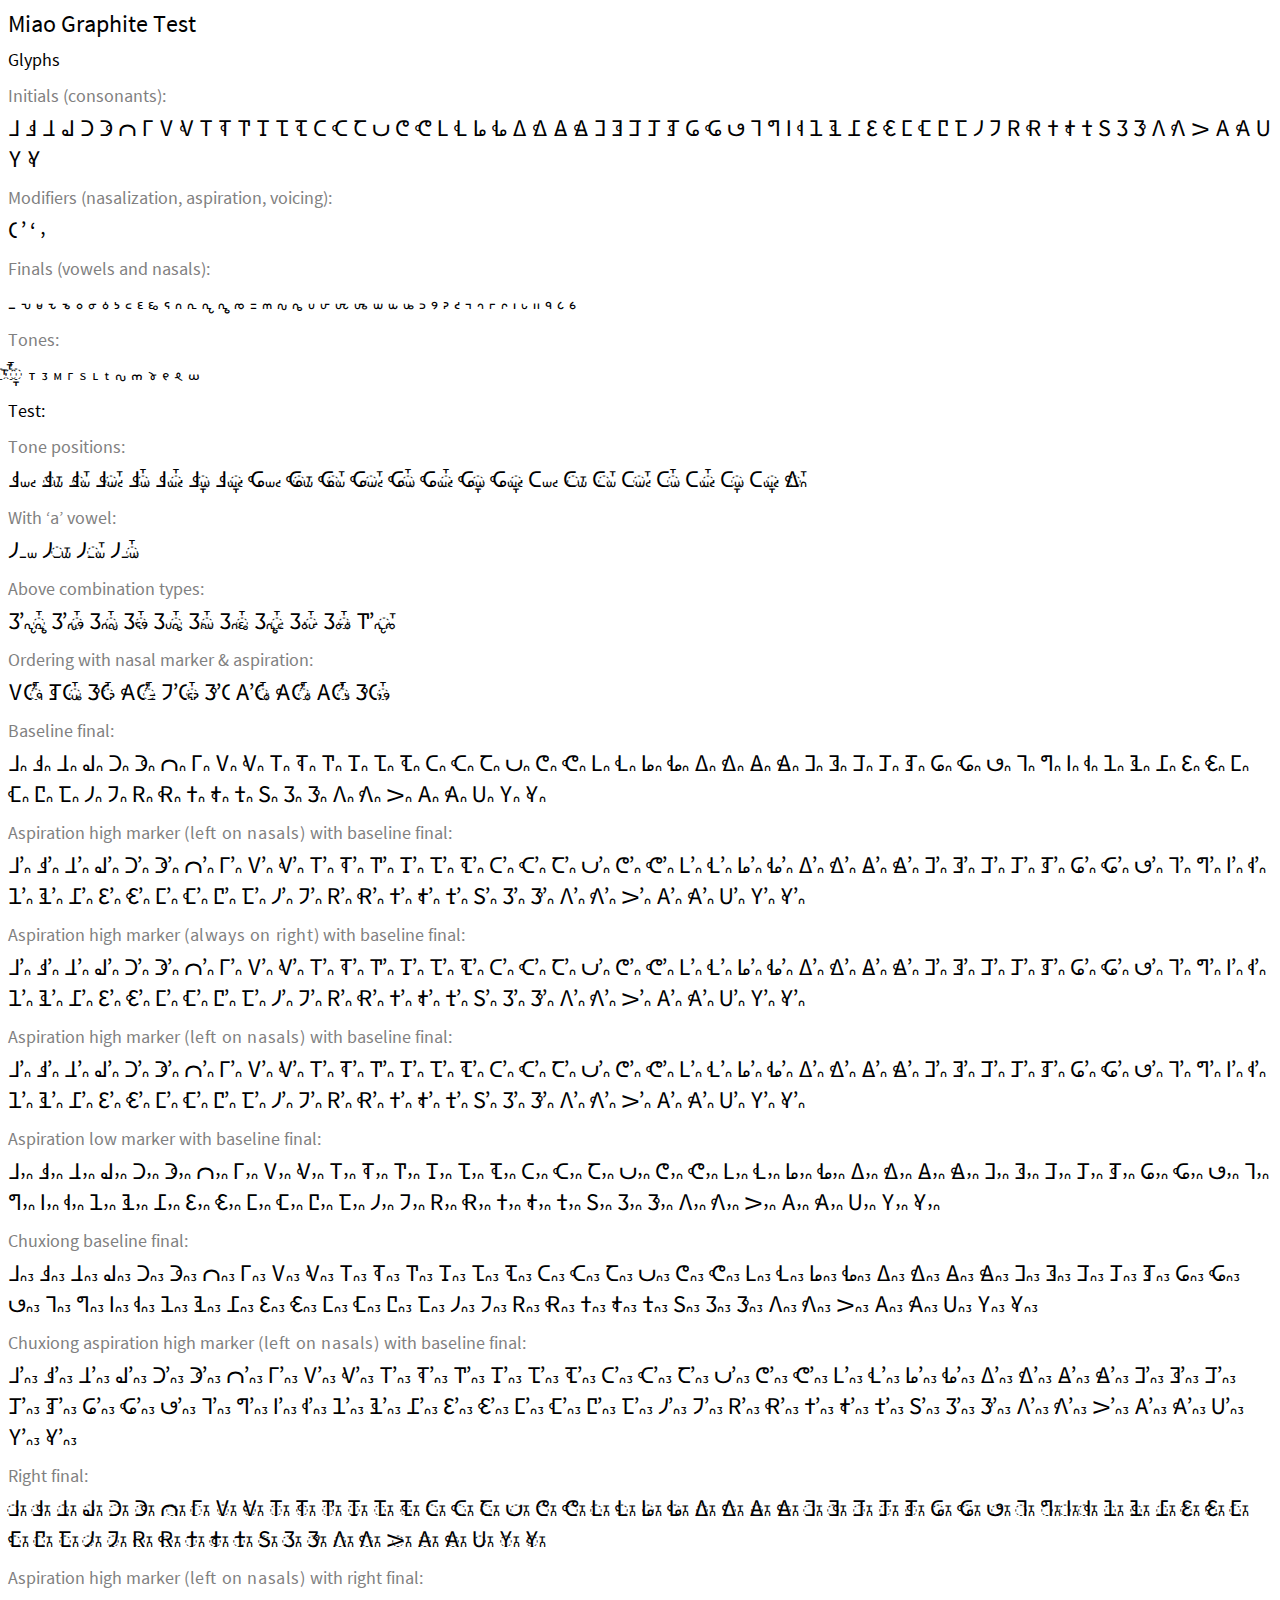
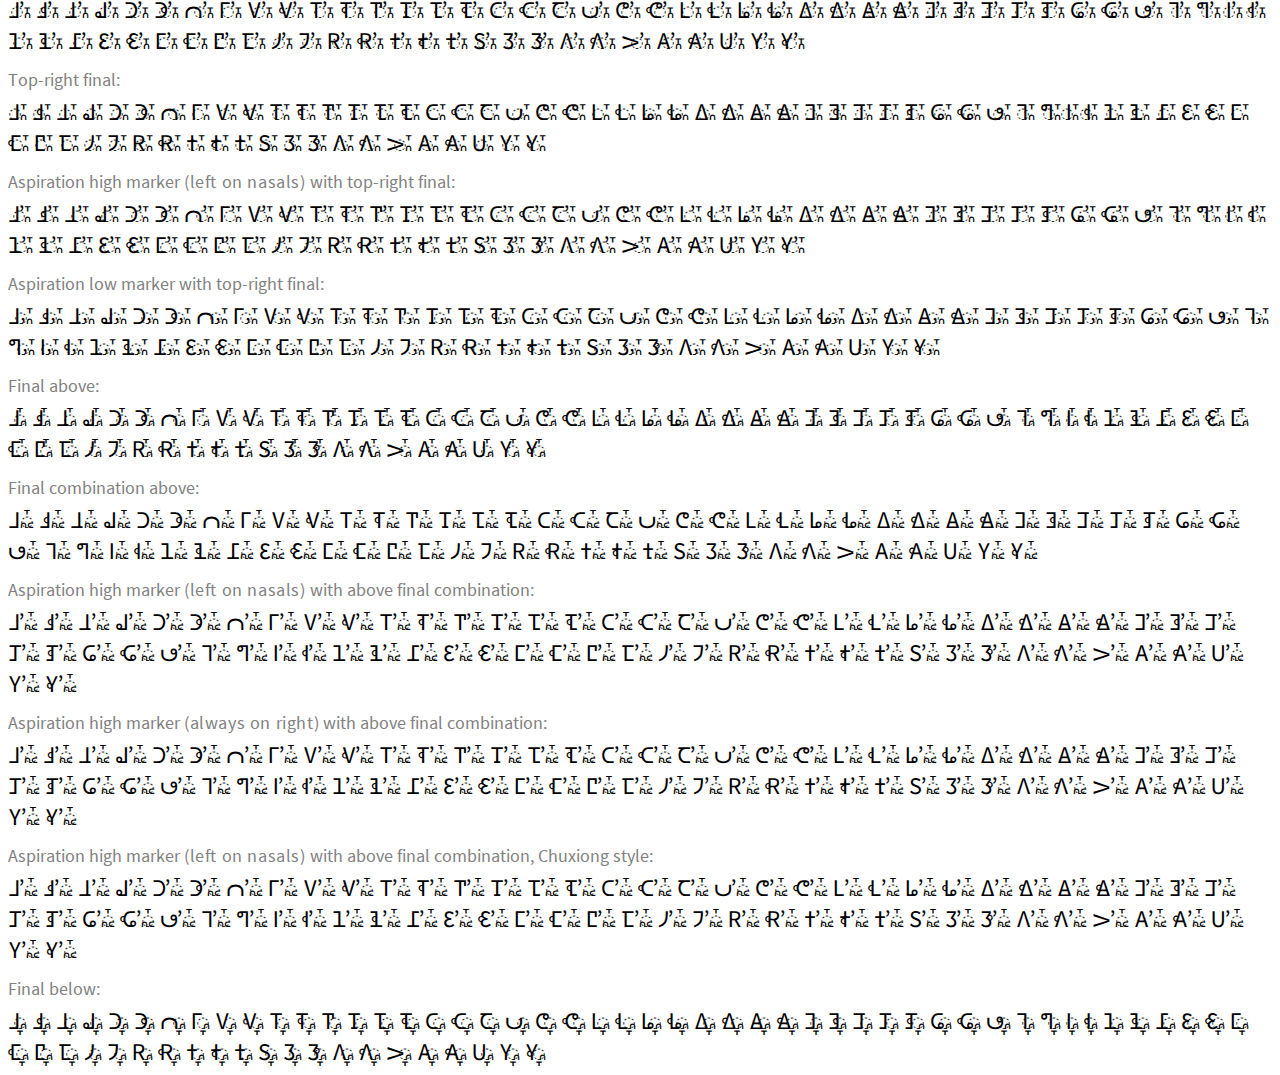
<file: MiaoTest.html>
<!DOCTYPE html PUBLIC "-//W3C//DTD XHTML 1.0 Strict//EN"
"http://www.w3.org/TR/xhtml1/DTD/xhtml1-strict.dtd" xml:lang="en">

<html>

<head>
  <meta charset="UTF-8">
  <title>Miao Graphite Test for Firefox</title>
  <meta http-equiv="content-language" content="en">
<!--  <link rel="stylesheet" type="text/css" href="web.css" /> -->
 <style>
  @font-face {
	font-family: 'Miao Unicode';
           src: url('./assets/css/fonts/MiaoUnicode-Regular.ttf');  format('truetype') 
	}
  body {
       font-family: 'Miao Unicode', sans-serif;
       font-weight: normal;
       font-size: 24px;
       line-height: auto;
       -moz-font-feature-settings: "onum";
  }
  .chux {
       -moz-font-feature-settings: "chux", "salt";
  }
  .aspr {
       -moz-font-feature-settings: "aspr";
  }
  .smcp {
       -moz-font-feature-settings: "smcp";
       letter-spacing: 0.6px;
  }
  .c2sc {
       -moz-font-feature-settings: "c2sc";
       letter-spacing: 0.6px;
  }
  h1 {
       font-family: 'Miao Unicode', sans-serif;
       font-size: 24px;
       font-weight: normal;
       -moz-font-feature-settings: "smcp";
  }
  h2 {
       font-family: 'Miao Unicode', sans-serif;
       font-size: 18px;
       font-weight: normal;
       -moz-font-feature-settings: "smcp";
  }
  h3 {
       font-family: 'Miao Unicode', sans-serif;
       font-size: 18px;
       font-weight: normal;
       color: gray;
  }
  h1, h2, h3 {
       padding: 0;
       margin: 12px 0 4px;
       line-height: 24px;
  }
  p {
     padding: 0;
     margin: 0;
}
 </style>
</head>

<body>
<h1>Miao Graphite Test</h1>
<h2>Glyphs</h2>
<h3>Initials (consonants):</h3>
<p>𖼀 𖼁 𖼂 𖼃 𖼄 𖼅 𖼆 𖼇 𖼈 𖼉 𖼊 𖼋 𖼌 𖼍 𖼎 𖼏 𖼐 𖼑 𖼒 𖼓 𖼔 𖼕 𖼖 𖼗 𖼘 𖼙 𖼚 𖼛 𖼜 𖼝 𖼞 𖼟 𖼠 𖼡 𖼢 𖼣 𖼤 𖼥 𖼦 𖼧 𖼨 𖼩 𖼪 𖼫 𖼬 𖼭 𖼮 𖼯 𖼰 𖼱 𖼲 𖼳 𖼴 𖼵 𖼶 𖼷 𖼸 𖼹 𖼺 𖼻 𖼼 𖼽 𖼾 𖼿 𖽀 𖽁 𖽂 𖽃 𖽄</p>
<h3>Modifiers (nasalization, aspiration, voicing):</h3>
<p>𖽐 𖽑 𖽒 𖽓</p>
<h3>Finals (vowels and nasals):</h3>
<p>𖽔 𖽕 𖽖 𖽗 𖽘 𖽙 𖽚 𖽛 𖽜 𖽝 𖽞 𖽟 𖽠 𖽡 𖽢 𖽣 𖽤 𖽥 𖽦 𖽧 𖽨 𖽩 𖽪 𖽫 𖽬 𖽭 𖽮 𖽯 𖽰 𖽱 𖽲 𖽳 𖽴 𖽵 𖽶 𖽷 𖽸 𖽹 𖽺 𖽻 𖽼 𖽽 𖽾</p>
<h3>Tones:</h3>
<p>𖾏 𖾐 𖾑 𖾒 𖾓 𖾔 𖾕 𖾖 𖾗 𖾘 𖾙 𖾚 𖾛 𖾜 𖾝 𖾞 𖾟</p>
<h2>Test:</h2>
<h3>Tone positions:</h3>
<p>𖼁𖽮𖽴 𖼁𖽮𖾏 𖼁𖽮𖾐 𖼁𖽮𖽴𖾐 𖼁𖽮𖾑 𖼁𖽮𖽴𖾑 𖼁𖽮𖾒 𖼁𖽮𖽴𖾒   𖼤𖽮𖽴 𖼤𖽮𖾏 𖼤𖽮𖾐 𖼤𖽮𖽴𖾐 𖼤𖽮𖾑 𖼤𖽮𖽴𖾑 𖼤𖽮𖾒 𖼤𖽮𖽴𖾒 𖼐𖽮𖽴 𖼐𖽮𖾏 𖼐𖽮𖾐 𖼐𖽮𖽴𖾐 𖼐𖽮𖾑 𖼐𖽮𖽴𖾑 𖼐𖽮𖾒 𖼐𖽮𖽴𖾒 𖼛𖽡𖾐</p>
<h3>With ‘a’ vowel:</h3>
<p>𖼳𖽔𖽮 𖼳𖽔𖽮𖾏 𖼳𖽔𖽮𖾐 𖼳𖽔𖽮𖾑</p>
<h3>Above combination types:</h3>
<p>𖼻𖽑𖽣𖽤𖾑 𖼻𖽑𖽨𖽲𖾑 𖼻𖽡𖽨𖾑 𖼻𖽠𖽲𖾑 𖼻𖽪𖽩𖾑 𖼻𖽡𖽪𖾑 𖼻𖽡𖽟𖾑 𖼻𖽤𖽝𖾑 𖼻𖽛𖽫𖾑 𖼻𖽚𖽛𖾑 𖼌𖽑𖽣𖽥𖾐</p>
<h3>Ordering with nasal marker & aspiration:</h3>
<p>𖼈𖽐𖽑𖽼𖾑 𖼢𖽐𖽰𖾑 𖼼𖽐𖽳𖾑 𖽁𖽐𖽑𖽦𖾑 𖼴𖽑𖽐𖽠𖽳𖾑 𖼼𖽑𖽐 𖽀𖽑𖽐𖽛𖾑 𖽁𖽐𖽑𖽛𖾑 𖽀𖽐𖽑𖽜𖾑 𖼼𖽐𖽓𖽲𖾑</p>

<h3>Baseline final:</h3>
<p>𖼀𖽡 𖼁𖽡 𖼂𖽡 𖼃𖽡 𖼄𖽡 𖼅𖽡 𖼆𖽡 𖼇𖽡 𖼈𖽡 𖼉𖽡 𖼊𖽡 𖼋𖽡 𖼌𖽡 𖼍𖽡 𖼎𖽡 𖼏𖽡 𖼐𖽡 𖼑𖽡 𖼒𖽡 𖼓𖽡 𖼔𖽡 𖼕𖽡 𖼖𖽡 𖼗𖽡 𖼘𖽡 𖼙𖽡 𖼚𖽡 𖼛𖽡 𖼜𖽡 𖼝𖽡 𖼞𖽡 𖼟𖽡 𖼠𖽡 𖼡𖽡 𖼢𖽡 𖼣𖽡 𖼤𖽡 𖼥𖽡 𖼦𖽡 𖼧𖽡 𖼨𖽡 𖼩𖽡 𖼪𖽡 𖼫𖽡 𖼬𖽡 𖼭𖽡 𖼮𖽡 𖼯𖽡 𖼰𖽡 𖼱𖽡 𖼲𖽡 𖼳𖽡 𖼴𖽡 𖼵𖽡 𖼶𖽡 𖼷𖽡 𖼸𖽡 𖼹𖽡 𖼺𖽡 𖼻𖽡 𖼼𖽡 𖼽𖽡 𖼾𖽡 𖼿𖽡 𖽀𖽡 𖽁𖽡 𖽂𖽡 𖽃𖽡 𖽄𖽡</p>
<h3>Aspiration high marker <span class="c2sc">(left on nasals)</span> with baseline final:</h3>
<p>𖼀𖽑𖽡 𖼁𖽑𖽡 𖼂𖽑𖽡 𖼃𖽑𖽡 𖼄𖽑𖽡 𖼅𖽑𖽡 𖼆𖽑𖽡 𖼇𖽑𖽡 𖼈𖽑𖽡 𖼉𖽑𖽡 𖼊𖽑𖽡 𖼋𖽑𖽡 𖼌𖽑𖽡 𖼍𖽑𖽡 𖼎𖽑𖽡 𖼏𖽑𖽡 𖼐𖽑𖽡 𖼑𖽑𖽡 𖼒𖽑𖽡 𖼓𖽑𖽡 𖼔𖽑𖽡 𖼕𖽑𖽡 𖼖𖽑𖽡 𖼗𖽑𖽡 𖼘𖽑𖽡 𖼙𖽑𖽡 𖼚𖽑𖽡 𖼛𖽑𖽡 𖼜𖽑𖽡 𖼝𖽑𖽡 𖼞𖽑𖽡 𖼟𖽑𖽡 𖼠𖽑𖽡 𖼡𖽑𖽡 𖼢𖽑𖽡 𖼣𖽑𖽡 𖼤𖽑𖽡 𖼥𖽑𖽡 𖼦𖽑𖽡 𖼧𖽑𖽡 𖼨𖽑𖽡 𖼩𖽑𖽡 𖼪𖽑𖽡 𖼫𖽑𖽡 𖼬𖽑𖽡 𖼭𖽑𖽡 𖼮𖽑𖽡 𖼯𖽑𖽡 𖼰𖽑𖽡 𖼱𖽑𖽡 𖼲𖽑𖽡 𖼳𖽑𖽡 𖼴𖽑𖽡 𖼵𖽑𖽡 𖼶𖽑𖽡 𖼷𖽑𖽡 𖼸𖽑𖽡 𖼹𖽑𖽡 𖼺𖽑𖽡 𖼻𖽑𖽡 𖼼𖽑𖽡 𖼽𖽑𖽡 𖼾𖽑𖽡 𖼿𖽑𖽡 𖽀𖽑𖽡 𖽁𖽑𖽡 𖽂𖽑𖽡 𖽃𖽑𖽡 𖽄𖽑𖽡</p>
<h3>Aspiration high marker <span class="c2sc">(always on right)</span> with baseline final:</h3>
<p class="aspr">𖼀𖽑𖽡 𖼁𖽑𖽡 𖼂𖽑𖽡 𖼃𖽑𖽡 𖼄𖽑𖽡 𖼅𖽑𖽡 𖼆𖽑𖽡 𖼇𖽑𖽡 𖼈𖽑𖽡 𖼉𖽑𖽡 𖼊𖽑𖽡 𖼋𖽑𖽡 𖼌𖽑𖽡 𖼍𖽑𖽡 𖼎𖽑𖽡 𖼏𖽑𖽡 𖼐𖽑𖽡 𖼑𖽑𖽡 𖼒𖽑𖽡 𖼓𖽑𖽡 𖼔𖽑𖽡 𖼕𖽑𖽡 𖼖𖽑𖽡 𖼗𖽑𖽡 𖼘𖽑𖽡 𖼙𖽑𖽡 𖼚𖽑𖽡 𖼛𖽑𖽡 𖼜𖽑𖽡 𖼝𖽑𖽡 𖼞𖽑𖽡 𖼟𖽑𖽡 𖼠𖽑𖽡 𖼡𖽑𖽡 𖼢𖽑𖽡 𖼣𖽑𖽡 𖼤𖽑𖽡 𖼥𖽑𖽡 𖼦𖽑𖽡 𖼧𖽑𖽡 𖼨𖽑𖽡 𖼩𖽑𖽡 𖼪𖽑𖽡 𖼫𖽑𖽡 𖼬𖽑𖽡 𖼭𖽑𖽡 𖼮𖽑𖽡 𖼯𖽑𖽡 𖼰𖽑𖽡 𖼱𖽑𖽡 𖼲𖽑𖽡 𖼳𖽑𖽡 𖼴𖽑𖽡 𖼵𖽑𖽡 𖼶𖽑𖽡 𖼷𖽑𖽡 𖼸𖽑𖽡 𖼹𖽑𖽡 𖼺𖽑𖽡 𖼻𖽑𖽡 𖼼𖽑𖽡 𖼽𖽑𖽡 𖼾𖽑𖽡 𖼿𖽑𖽡 𖽀𖽑𖽡 𖽁𖽑𖽡 𖽂𖽑𖽡 𖽃𖽑𖽡 𖽄𖽑𖽡</p>
<h3>Aspiration high marker <span class="c2sc">(left on nasals)</span> with baseline final:</h3>
<p>𖼀𖽑𖽡 𖼁𖽑𖽡 𖼂𖽑𖽡 𖼃𖽑𖽡 𖼄𖽑𖽡 𖼅𖽑𖽡 𖼆𖽑𖽡 𖼇𖽑𖽡 𖼈𖽑𖽡 𖼉𖽑𖽡 𖼊𖽑𖽡 𖼋𖽑𖽡 𖼌𖽑𖽡 𖼍𖽑𖽡 𖼎𖽑𖽡 𖼏𖽑𖽡 𖼐𖽑𖽡 𖼑𖽑𖽡 𖼒𖽑𖽡 𖼓𖽑𖽡 𖼔𖽑𖽡 𖼕𖽑𖽡 𖼖𖽑𖽡 𖼗𖽑𖽡 𖼘𖽑𖽡 𖼙𖽑𖽡 𖼚𖽑𖽡 𖼛𖽑𖽡 𖼜𖽑𖽡 𖼝𖽑𖽡 𖼞𖽑𖽡 𖼟𖽑𖽡 𖼠𖽑𖽡 𖼡𖽑𖽡 𖼢𖽑𖽡 𖼣𖽑𖽡 𖼤𖽑𖽡 𖼥𖽑𖽡 𖼦𖽑𖽡 𖼧𖽑𖽡 𖼨𖽑𖽡 𖼩𖽑𖽡 𖼪𖽑𖽡 𖼫𖽑𖽡 𖼬𖽑𖽡 𖼭𖽑𖽡 𖼮𖽑𖽡 𖼯𖽑𖽡 𖼰𖽑𖽡 𖼱𖽑𖽡 𖼲𖽑𖽡 𖼳𖽑𖽡 𖼴𖽑𖽡 𖼵𖽑𖽡 𖼶𖽑𖽡 𖼷𖽑𖽡 𖼸𖽑𖽡 𖼹𖽑𖽡 𖼺𖽑𖽡 𖼻𖽑𖽡 𖼼𖽑𖽡 𖼽𖽑𖽡 𖼾𖽑𖽡 𖼿𖽑𖽡 𖽀𖽑𖽡 𖽁𖽑𖽡 𖽂𖽑𖽡 𖽃𖽑𖽡 𖽄𖽑𖽡</p>
<h3>Aspiration low marker with baseline final:</h3>
<p>𖼀𖽓𖽡 𖼁𖽓𖽡 𖼂𖽓𖽡 𖼃𖽓𖽡 𖼄𖽓𖽡 𖼅𖽓𖽡 𖼆𖽓𖽡 𖼇𖽓𖽡 𖼈𖽓𖽡 𖼉𖽓𖽡 𖼊𖽓𖽡 𖼋𖽓𖽡 𖼌𖽓𖽡 𖼍𖽓𖽡 𖼎𖽓𖽡 𖼏𖽓𖽡 𖼐𖽓𖽡 𖼑𖽓𖽡 𖼒𖽓𖽡 𖼓𖽓𖽡 𖼔𖽓𖽡 𖼕𖽓𖽡 𖼖𖽓𖽡 𖼗𖽓𖽡 𖼘𖽓𖽡 𖼙𖽓𖽡 𖼚𖽓𖽡 𖼛𖽓𖽡 𖼜𖽓𖽡 𖼝𖽓𖽡 𖼞𖽓𖽡 𖼟𖽓𖽡 𖼠𖽓𖽡 𖼡𖽓𖽡 𖼢𖽓𖽡 𖼣𖽓𖽡 𖼤𖽓𖽡 𖼥𖽓𖽡 𖼦𖽓𖽡 𖼧𖽓𖽡 𖼨𖽓𖽡 𖼩𖽓𖽡 𖼪𖽓𖽡 𖼫𖽓𖽡 𖼬𖽓𖽡 𖼭𖽓𖽡 𖼮𖽓𖽡 𖼯𖽓𖽡 𖼰𖽓𖽡 𖼱𖽓𖽡 𖼲𖽓𖽡 𖼳𖽓𖽡 𖼴𖽓𖽡 𖼵𖽓𖽡 𖼶𖽓𖽡 𖼷𖽓𖽡 𖼸𖽓𖽡 𖼹𖽓𖽡 𖼺𖽓𖽡 𖼻𖽓𖽡 𖼼𖽓𖽡 𖼽𖽓𖽡 𖼾𖽓𖽡 𖼿𖽓𖽡 𖽀𖽓𖽡 𖽁𖽓𖽡 𖽂𖽓𖽡 𖽃𖽓𖽡 𖽄𖽓𖽡</p>

<h3>Chuxiong baseline final:</h3>
<p class="chux">𖼀𖽡𖾔 𖼁𖽡𖾔 𖼂𖽡𖾔 𖼃𖽡𖾔 𖼄𖽡𖾔 𖼅𖽡𖾔 𖼆𖽡𖾔 𖼇𖽡𖾔 𖼈𖽡𖾔 𖼉𖽡𖾔 𖼊𖽡𖾔 𖼋𖽡𖾔 𖼌𖽡𖾔 𖼍𖽡𖾔 𖼎𖽡𖾔 𖼏𖽡𖾔 𖼐𖽡𖾔 𖼑𖽡𖾔 𖼒𖽡𖾔 𖼓𖽡𖾔 𖼔𖽡𖾔 𖼕𖽡𖾔 𖼖𖽡𖾔 𖼗𖽡𖾔 𖼘𖽡𖾔 𖼙𖽡𖾔 𖼚𖽡𖾔 𖼛𖽡𖾔 𖼜𖽡𖾔 𖼝𖽡𖾔 𖼞𖽡𖾔 𖼟𖽡𖾔 𖼠𖽡𖾔 𖼡𖽡𖾔 𖼢𖽡𖾔 𖼣𖽡𖾔 𖼤𖽡𖾔 𖼥𖽡𖾔 𖼦𖽡𖾔 𖼧𖽡𖾔 𖼨𖽡𖾔 𖼩𖽡𖾔 𖼪𖽡𖾔 𖼫𖽡𖾔 𖼬𖽡𖾔 𖼭𖽡𖾔 𖼮𖽡𖾔 𖼯𖽡𖾔 𖼰𖽡𖾔 𖼱𖽡𖾔 𖼲𖽡𖾔 𖼳𖽡𖾔 𖼴𖽡𖾔 𖼵𖽡𖾔 𖼶𖽡𖾔 𖼷𖽡𖾔 𖼸𖽡𖾔 𖼹𖽡𖾔 𖼺𖽡𖾔 𖼻𖽡𖾔 𖼼𖽡𖾔 𖼽𖽡𖾔 𖼾𖽡𖾔 𖼿𖽡𖾔 𖽀𖽡𖾔 𖽁𖽡𖾔 𖽂𖽡𖾔 𖽃𖽡𖾔 𖽄𖽡𖾔</p>
<h3>Chuxiong aspiration high marker <span class="c2sc">(left on nasals)</span> with baseline final:</h3>
<p class="chux">𖼀𖽑𖽡𖾔 𖼁𖽑𖽡𖾔 𖼂𖽑𖽡𖾔 𖼃𖽑𖽡𖾔 𖼄𖽑𖽡𖾔 𖼅𖽑𖽡𖾔 𖼆𖽑𖽡𖾔 𖼇𖽑𖽡𖾔 𖼈𖽑𖽡𖾔 𖼉𖽑𖽡𖾔 𖼊𖽑𖽡𖾔 𖼋𖽑𖽡𖾔 𖼌𖽑𖽡𖾔 𖼍𖽑𖽡𖾔 𖼎𖽑𖽡𖾔 𖼏𖽑𖽡𖾔 𖼐𖽑𖽡𖾔 𖼑𖽑𖽡𖾔 𖼒𖽑𖽡𖾔 𖼓𖽑𖽡𖾔 𖼔𖽑𖽡𖾔 𖼕𖽑𖽡𖾔 𖼖𖽑𖽡𖾔 𖼗𖽑𖽡𖾔 𖼘𖽑𖽡𖾔 𖼙𖽑𖽡𖾔 𖼚𖽑𖽡𖾔 𖼛𖽑𖽡𖾔 𖼜𖽑𖽡𖾔 𖼝𖽑𖽡𖾔 𖼞𖽑𖽡𖾔 𖼟𖽑𖽡𖾔 𖼠𖽑𖽡𖾔 𖼡𖽑𖽡𖾔 𖼢𖽑𖽡𖾔 𖼣𖽑𖽡𖾔 𖼤𖽑𖽡𖾔 𖼥𖽑𖽡𖾔 𖼦𖽑𖽡𖾔 𖼧𖽑𖽡𖾔 𖼨𖽑𖽡𖾔 𖼩𖽑𖽡𖾔 𖼪𖽑𖽡𖾔 𖼫𖽑𖽡𖾔 𖼬𖽑𖽡𖾔 𖼭𖽑𖽡𖾔 𖼮𖽑𖽡𖾔 𖼯𖽑𖽡𖾔 𖼰𖽑𖽡𖾔 𖼱𖽑𖽡𖾔 𖼲𖽑𖽡𖾔 𖼳𖽑𖽡𖾔 𖼴𖽑𖽡𖾔 𖼵𖽑𖽡𖾔 𖼶𖽑𖽡𖾔 𖼷𖽑𖽡𖾔 𖼸𖽑𖽡𖾔 𖼹𖽑𖽡𖾔 𖼺𖽑𖽡𖾔 𖼻𖽑𖽡𖾔 𖼼𖽑𖽡𖾔 𖼽𖽑𖽡𖾔 𖼾𖽑𖽡𖾔 𖼿𖽑𖽡𖾔 𖽀𖽑𖽡𖾔 𖽁𖽑𖽡𖾔 𖽂𖽑𖽡𖾔 𖽃𖽑𖽡𖾔 𖽄𖽑𖽡𖾔</p>

<h3>Right final:</h3>
<p>𖼀𖽡𖾏 𖼁𖽡𖾏 𖼂𖽡𖾏 𖼃𖽡𖾏 𖼄𖽡𖾏 𖼅𖽡𖾏 𖼆𖽡𖾏 𖼇𖽡𖾏 𖼈𖽡𖾏 𖼉𖽡𖾏 𖼊𖽡𖾏 𖼋𖽡𖾏 𖼌𖽡𖾏 𖼍𖽡𖾏 𖼎𖽡𖾏 𖼏𖽡𖾏 𖼐𖽡𖾏 𖼑𖽡𖾏 𖼒𖽡𖾏 𖼓𖽡𖾏 𖼔𖽡𖾏 𖼕𖽡𖾏 𖼖𖽡𖾏 𖼗𖽡𖾏 𖼘𖽡𖾏 𖼙𖽡𖾏 𖼚𖽡𖾏 𖼛𖽡𖾏 𖼜𖽡𖾏 𖼝𖽡𖾏 𖼞𖽡𖾏 𖼟𖽡𖾏 𖼠𖽡𖾏 𖼡𖽡𖾏 𖼢𖽡𖾏 𖼣𖽡𖾏 𖼤𖽡𖾏 𖼥𖽡𖾏 𖼦𖽡𖾏 𖼧𖽡𖾏 𖼨𖽡𖾏 𖼩𖽡𖾏 𖼪𖽡𖾏 𖼫𖽡𖾏 𖼬𖽡𖾏 𖼭𖽡𖾏 𖼮𖽡𖾏 𖼯𖽡𖾏 𖼰𖽡𖾏 𖼱𖽡𖾏 𖼲𖽡𖾏 𖼳𖽡𖾏 𖼴𖽡𖾏 𖼵𖽡𖾏 𖼶𖽡𖾏 𖼷𖽡𖾏 𖼸𖽡𖾏 𖼹𖽡𖾏 𖼺𖽡𖾏 𖼻𖽡𖾏 𖼼𖽡𖾏 𖼽𖽡𖾏 𖼾𖽡𖾏 𖼿𖽡𖾏 𖽀𖽡𖾏 𖽁𖽡𖾏 𖽂𖽡𖾏 𖽃𖽡𖾏 𖽄𖽡𖾏</p>
<h3>Aspiration high marker <span class="c2sc">(left on nasals)</span> with right final:</h3>
<p>𖼀𖽑𖽡𖾏 𖼁𖽑𖽡𖾏 𖼂𖽑𖽡𖾏 𖼃𖽑𖽡𖾏 𖼄𖽑𖽡𖾏 𖼅𖽑𖽡𖾏 𖼆𖽑𖽡𖾏 𖼇𖽑𖽡𖾏 𖼈𖽑𖽡𖾏 𖼉𖽑𖽡𖾏 𖼊𖽑𖽡𖾏 𖼋𖽑𖽡𖾏 𖼌𖽑𖽡𖾏 𖼍𖽑𖽡𖾏 𖼎𖽑𖽡𖾏 𖼏𖽑𖽡𖾏 𖼐𖽑𖽡𖾏 𖼑𖽑𖽡𖾏 𖼒𖽑𖽡𖾏 𖼓𖽑𖽡𖾏 𖼔𖽑𖽡𖾏 𖼕𖽑𖽡𖾏 𖼖𖽑𖽡𖾏 𖼗𖽑𖽡𖾏 𖼘𖽑𖽡𖾏 𖼙𖽑𖽡𖾏 𖼚𖽑𖽡𖾏 𖼛𖽑𖽡𖾏 𖼜𖽑𖽡𖾏 𖼝𖽑𖽡𖾏 𖼞𖽑𖽡𖾏 𖼟𖽑𖽡𖾏 𖼠𖽑𖽡𖾏 𖼡𖽑𖽡𖾏 𖼢𖽑𖽡𖾏 𖼣𖽑𖽡𖾏 𖼤𖽑𖽡𖾏 𖼥𖽑𖽡𖾏 𖼦𖽑𖽡𖾏 𖼧𖽑𖽡𖾏 𖼨𖽑𖽡𖾏 𖼩𖽑𖽡𖾏 𖼪𖽑𖽡𖾏 𖼫𖽑𖽡𖾏 𖼬𖽑𖽡𖾏 𖼭𖽑𖽡𖾏 𖼮𖽑𖽡𖾏 𖼯𖽑𖽡𖾏 𖼰𖽑𖽡𖾏 𖼱𖽑𖽡𖾏 𖼲𖽑𖽡𖾏 𖼳𖽑𖽡𖾏 𖼴𖽑𖽡𖾏 𖼵𖽑𖽡𖾏 𖼶𖽑𖽡𖾏 𖼷𖽑𖽡𖾏 𖼸𖽑𖽡𖾏 𖼹𖽑𖽡𖾏 𖼺𖽑𖽡𖾏 𖼻𖽑𖽡𖾏 𖼼𖽑𖽡𖾏 𖼽𖽑𖽡𖾏 𖼾𖽑𖽡𖾏 𖼿𖽑𖽡𖾏 𖽀𖽑𖽡𖾏 𖽁𖽑𖽡𖾏 𖽂𖽑𖽡𖾏 𖽃𖽑𖽡𖾏 𖽄𖽑𖽡𖾏</p>

<h3>Top-right final:</h3>
<p>𖼀𖽡𖾐 𖼁𖽡𖾐 𖼂𖽡𖾐 𖼃𖽡𖾐 𖼄𖽡𖾐 𖼅𖽡𖾐 𖼆𖽡𖾐 𖼇𖽡𖾐 𖼈𖽡𖾐 𖼉𖽡𖾐 𖼊𖽡𖾐 𖼋𖽡𖾐 𖼌𖽡𖾐 𖼍𖽡𖾐 𖼎𖽡𖾐 𖼏𖽡𖾐 𖼐𖽡𖾐 𖼑𖽡𖾐 𖼒𖽡𖾐 𖼓𖽡𖾐 𖼔𖽡𖾐 𖼕𖽡𖾐 𖼖𖽡𖾐 𖼗𖽡𖾐 𖼘𖽡𖾐 𖼙𖽡𖾐 𖼚𖽡𖾐 𖼛𖽡𖾐 𖼜𖽡𖾐 𖼝𖽡𖾐 𖼞𖽡𖾐 𖼟𖽡𖾐 𖼠𖽡𖾐 𖼡𖽡𖾐 𖼢𖽡𖾐 𖼣𖽡𖾐 𖼤𖽡𖾐 𖼥𖽡𖾐 𖼦𖽡𖾐 𖼧𖽡𖾐 𖼨𖽡𖾐 𖼩𖽡𖾐 𖼪𖽡𖾐 𖼫𖽡𖾐 𖼬𖽡𖾐 𖼭𖽡𖾐 𖼮𖽡𖾐 𖼯𖽡𖾐 𖼰𖽡𖾐 𖼱𖽡𖾐 𖼲𖽡𖾐 𖼳𖽡𖾐 𖼴𖽡𖾐 𖼵𖽡𖾐 𖼶𖽡𖾐 𖼷𖽡𖾐 𖼸𖽡𖾐 𖼹𖽡𖾐 𖼺𖽡𖾐 𖼻𖽡𖾐 𖼼𖽡𖾐 𖼽𖽡𖾐 𖼾𖽡𖾐 𖼿𖽡𖾐 𖽀𖽡𖾐 𖽁𖽡𖾐 𖽂𖽡𖾐 𖽃𖽡𖾐 𖽄𖽡𖾐</p>
<h3>Aspiration high marker <span class="c2sc">(left on nasals)</span> with top-right final:</h3>
<p>𖼀𖽑𖽡𖾐 𖼁𖽑𖽡𖾐 𖼂𖽑𖽡𖾐 𖼃𖽑𖽡𖾐 𖼄𖽑𖽡𖾐 𖼅𖽑𖽡𖾐 𖼆𖽑𖽡𖾐 𖼇𖽑𖽡𖾐 𖼈𖽑𖽡𖾐 𖼉𖽑𖽡𖾐 𖼊𖽑𖽡𖾐 𖼋𖽑𖽡𖾐 𖼌𖽑𖽡𖾐 𖼍𖽑𖽡𖾐 𖼎𖽑𖽡𖾐 𖼏𖽑𖽡𖾐 𖼐𖽑𖽡𖾐 𖼑𖽑𖽡𖾐 𖼒𖽑𖽡𖾐 𖼓𖽑𖽡𖾐 𖼔𖽑𖽡𖾐 𖼕𖽑𖽡𖾐 𖼖𖽑𖽡𖾐 𖼗𖽑𖽡𖾐 𖼘𖽑𖽡𖾐 𖼙𖽑𖽡𖾐 𖼚𖽑𖽡𖾐 𖼛𖽑𖽡𖾐 𖼜𖽑𖽡𖾐 𖼝𖽑𖽡𖾐 𖼞𖽑𖽡𖾐 𖼟𖽑𖽡𖾐 𖼠𖽑𖽡𖾐 𖼡𖽑𖽡𖾐 𖼢𖽑𖽡𖾐 𖼣𖽑𖽡𖾐 𖼤𖽑𖽡𖾐 𖼥𖽑𖽡𖾐 𖼦𖽑𖽡𖾐 𖼧𖽑𖽡𖾐 𖼨𖽑𖽡𖾐 𖼩𖽑𖽡𖾐 𖼪𖽑𖽡𖾐 𖼫𖽑𖽡𖾐 𖼬𖽑𖽡𖾐 𖼭𖽑𖽡𖾐 𖼮𖽑𖽡𖾐 𖼯𖽑𖽡𖾐 𖼰𖽑𖽡𖾐 𖼱𖽑𖽡𖾐 𖼲𖽑𖽡𖾐 𖼳𖽑𖽡𖾐 𖼴𖽑𖽡𖾐 𖼵𖽑𖽡𖾐 𖼶𖽑𖽡𖾐 𖼷𖽑𖽡𖾐 𖼸𖽑𖽡𖾐 𖼹𖽑𖽡𖾐 𖼺𖽑𖽡𖾐 𖼻𖽑𖽡𖾐 𖼼𖽑𖽡𖾐 𖼽𖽑𖽡𖾐 𖼾𖽑𖽡𖾐 𖼿𖽑𖽡𖾐 𖽀𖽑𖽡𖾐 𖽁𖽑𖽡𖾐 𖽂𖽑𖽡𖾐 𖽃𖽑𖽡𖾐 𖽄𖽑𖽡𖾐</p>
<h3>Aspiration low marker with top-right final:</h3>
<p>𖼀𖽓𖽡𖾐 𖼁𖽓𖽡𖾐 𖼂𖽓𖽡𖾐 𖼃𖽓𖽡𖾐 𖼄𖽓𖽡𖾐 𖼅𖽓𖽡𖾐 𖼆𖽓𖽡𖾐 𖼇𖽓𖽡𖾐 𖼈𖽓𖽡𖾐 𖼉𖽓𖽡𖾐 𖼊𖽓𖽡𖾐 𖼋𖽓𖽡𖾐 𖼌𖽓𖽡𖾐 𖼍𖽓𖽡𖾐 𖼎𖽓𖽡𖾐 𖼏𖽓𖽡𖾐 𖼐𖽓𖽡𖾐 𖼑𖽓𖽡𖾐 𖼒𖽓𖽡𖾐 𖼓𖽓𖽡𖾐 𖼔𖽓𖽡𖾐 𖼕𖽓𖽡𖾐 𖼖𖽓𖽡𖾐 𖼗𖽓𖽡𖾐 𖼘𖽓𖽡𖾐 𖼙𖽓𖽡𖾐 𖼚𖽓𖽡𖾐 𖼛𖽓𖽡𖾐 𖼜𖽓𖽡𖾐 𖼝𖽓𖽡𖾐 𖼞𖽓𖽡𖾐 𖼟𖽓𖽡𖾐 𖼠𖽓𖽡𖾐 𖼡𖽓𖽡𖾐 𖼢𖽓𖽡𖾐 𖼣𖽓𖽡𖾐 𖼤𖽓𖽡𖾐 𖼥𖽓𖽡𖾐 𖼦𖽓𖽡𖾐 𖼧𖽓𖽡𖾐 𖼨𖽓𖽡𖾐 𖼩𖽓𖽡𖾐 𖼪𖽓𖽡𖾐 𖼫𖽓𖽡𖾐 𖼬𖽓𖽡𖾐 𖼭𖽓𖽡𖾐 𖼮𖽓𖽡𖾐 𖼯𖽓𖽡𖾐 𖼰𖽓𖽡𖾐 𖼱𖽓𖽡𖾐 𖼲𖽓𖽡𖾐 𖼳𖽓𖽡𖾐 𖼴𖽓𖽡𖾐 𖼵𖽓𖽡𖾐 𖼶𖽓𖽡𖾐 𖼷𖽓𖽡𖾐 𖼸𖽓𖽡𖾐 𖼹𖽓𖽡𖾐 𖼺𖽓𖽡𖾐 𖼻𖽓𖽡𖾐 𖼼𖽓𖽡𖾐 𖼽𖽓𖽡𖾐 𖼾𖽓𖽡𖾐 𖼿𖽓𖽡𖾐 𖽀𖽓𖽡𖾐 𖽁𖽓𖽡𖾐 𖽂𖽓𖽡𖾐 𖽃𖽓𖽡𖾐 𖽄𖽓𖽡𖾐</p>

<h3>Final above:</h3>
<p>𖼀𖽡𖾑 𖼁𖽡𖾑 𖼂𖽡𖾑 𖼃𖽡𖾑 𖼄𖽡𖾑 𖼅𖽡𖾑 𖼆𖽡𖾑 𖼇𖽡𖾑 𖼈𖽡𖾑 𖼉𖽡𖾑 𖼊𖽡𖾑 𖼋𖽡𖾑 𖼌𖽡𖾑 𖼍𖽡𖾑 𖼎𖽡𖾑 𖼏𖽡𖾑 𖼐𖽡𖾑 𖼑𖽡𖾑 𖼒𖽡𖾑 𖼓𖽡𖾑 𖼔𖽡𖾑 𖼕𖽡𖾑 𖼖𖽡𖾑 𖼗𖽡𖾑 𖼘𖽡𖾑 𖼙𖽡𖾑 𖼚𖽡𖾑 𖼛𖽡𖾑 𖼜𖽡𖾑 𖼝𖽡𖾑 𖼞𖽡𖾑 𖼟𖽡𖾑 𖼠𖽡𖾑 𖼡𖽡𖾑 𖼢𖽡𖾑 𖼣𖽡𖾑 𖼤𖽡𖾑 𖼥𖽡𖾑 𖼦𖽡𖾑 𖼧𖽡𖾑 𖼨𖽡𖾑 𖼩𖽡𖾑 𖼪𖽡𖾑 𖼫𖽡𖾑 𖼬𖽡𖾑  𖼭𖽡𖾑 𖼮𖽡𖾑 𖼯𖽡𖾑 𖼰𖽡𖾑 𖼱𖽡𖾑 𖼲𖽡𖾑 𖼳𖽡𖾑 𖼴𖽡𖾑 𖼵𖽡𖾑 𖼶𖽡𖾑 𖼷𖽡𖾑 𖼸𖽡𖾑 𖼹𖽡𖾑 𖼺𖽡𖾑 𖼻𖽡𖾑 𖼼𖽡𖾑 𖼽𖽡𖾑 𖼾𖽡𖾑 𖼿𖽡𖾑 𖽀𖽡𖾑 𖽁𖽡𖾑 𖽂𖽡𖾑 𖽃𖽡𖾑 𖽄𖽡𖾑</p>
<h3>Final combination above:</h3>
<p>𖼀𖽡𖽝𖾑 𖼁𖽡𖽝𖾑 𖼂𖽡𖽝𖾑 𖼃𖽡𖽝𖾑 𖼄𖽡𖽝𖾑 𖼅𖽡𖽝𖾑 𖼆𖽡𖽝𖾑 𖼇𖽡𖽝𖾑 𖼈𖽡𖽝𖾑 𖼉𖽡𖽝𖾑 𖼊𖽡𖽝𖾑 𖼋𖽡𖽝𖾑 𖼌𖽡𖽝𖾑 𖼍𖽡𖽝𖾑 𖼎𖽡𖽝𖾑 𖼏𖽡𖽝𖾑 𖼐𖽡𖽝𖾑 𖼑𖽡𖽝𖾑 𖼒𖽡𖽝𖾑 𖼓𖽡𖽝𖾑 𖼔𖽡𖽝𖾑 𖼕𖽡𖽝𖾑 𖼖𖽡𖽝𖾑 𖼗𖽡𖽝𖾑 𖼘𖽡𖽝𖾑 𖼙𖽡𖽝𖾑 𖼚𖽡𖽝𖾑 𖼛𖽡𖽝𖾑 𖼜𖽡𖽝𖾑 𖼝𖽡𖽝𖾑 𖼞𖽡𖽝𖾑 𖼟𖽡𖽝𖾑 𖼠𖽡𖽝𖾑 𖼡𖽡𖽝𖾑 𖼢𖽡𖽝𖾑 𖼣𖽡𖽝𖾑 𖼤𖽡𖽝𖾑 𖼥𖽡𖽝𖾑 𖼦𖽡𖽝𖾑 𖼧𖽡𖽝𖾑 𖼨𖽡𖽝𖾑 𖼩𖽡𖽝𖾑 𖼪𖽡𖽝𖾑 𖼫𖽡𖽝𖾑 𖼬𖽡𖽝𖾑  𖼭𖽡𖽝𖾑 𖼮𖽡𖽝𖾑 𖼯𖽡𖽝𖾑 𖼰𖽡𖽝𖾑 𖼱𖽡𖽝𖾑 𖼲𖽡𖽝𖾑 𖼳𖽡𖽝𖾑 𖼴𖽡𖽝𖾑 𖼵𖽡𖽝𖾑 𖼶𖽡𖽝𖾑 𖼷𖽡𖽝𖾑 𖼸𖽡𖽝𖾑 𖼹𖽡𖽝𖾑 𖼺𖽡𖽝𖾑 𖼻𖽡𖽝𖾑 𖼼𖽡𖽝𖾑 𖼽𖽡𖽝𖾑 𖼾𖽡𖽝𖾑 𖼿𖽡𖽝𖾑 𖽀𖽡𖽝𖾑 𖽁𖽡𖽝𖾑 𖽂𖽡𖽝𖾑 𖽃𖽡𖽝𖾑 𖽄𖽡𖽝𖾑</p>
<h3>Aspiration high marker <span class="c2sc">(left on nasals)</span> with above final combination:</h3>
<p>𖼀𖽑𖽡𖽝𖾑 𖼁𖽑𖽡𖽝𖾑 𖼂𖽑𖽡𖽝𖾑 𖼃𖽑𖽡𖽝𖾑 𖼄𖽑𖽡𖽝𖾑 𖼅𖽑𖽡𖽝𖾑 𖼆𖽑𖽡𖽝𖾑 𖼇𖽑𖽡𖽝𖾑 𖼈𖽑𖽡𖽝𖾑 𖼉𖽑𖽡𖽝𖾑 𖼊𖽑𖽡𖽝𖾑 𖼋𖽑𖽡𖽝𖾑 𖼌𖽑𖽡𖽝𖾑 𖼍𖽑𖽡𖽝𖾑 𖼎𖽑𖽡𖽝𖾑 𖼏𖽑𖽡𖽝𖾑 𖼐𖽑𖽡𖽝𖾑 𖼑𖽑𖽡𖽝𖾑 𖼒𖽑𖽡𖽝𖾑 𖼓𖽑𖽡𖽝𖾑 𖼔𖽑𖽡𖽝𖾑 𖼕𖽑𖽡𖽝𖾑 𖼖𖽑𖽡𖽝𖾑 𖼗𖽑𖽡𖽝𖾑 𖼘𖽑𖽡𖽝𖾑 𖼙𖽑𖽡𖽝𖾑 𖼚𖽑𖽡𖽝𖾑 𖼛𖽑𖽡𖽝𖾑 𖼜𖽑𖽡𖽝𖾑 𖼝𖽑𖽡𖽝𖾑 𖼞𖽑𖽡𖽝𖾑 𖼟𖽑𖽡𖽝𖾑 𖼠𖽑𖽡𖽝𖾑 𖼡𖽑𖽡𖽝𖾑 𖼢𖽑𖽡𖽝𖾑 𖼣𖽑𖽡𖽝𖾑 𖼤𖽑𖽡𖽝𖾑 𖼥𖽑𖽡𖽝𖾑 𖼦𖽑𖽡𖽝𖾑 𖼧𖽑𖽡𖽝𖾑 𖼨𖽑𖽡𖽝𖾑 𖼩𖽑𖽡𖽝𖾑 𖼪𖽑𖽡𖽝𖾑 𖼫𖽑𖽡𖽝𖾑 𖼬𖽑𖽡𖽝𖾑 𖼭𖽑𖽡𖽝𖾑 𖼮𖽑𖽡𖽝𖾑 𖼯𖽑𖽡𖽝𖾑 𖼰𖽑𖽡𖽝𖾑 𖼱𖽑𖽡𖽝𖾑 𖼲𖽑𖽡𖽝𖾑 𖼳𖽑𖽡𖽝𖾑 𖼴𖽑𖽡𖽝𖾑 𖼵𖽑𖽡𖽝𖾑 𖼶𖽑𖽡𖽝𖾑 𖼷𖽑𖽡𖽝𖾑 𖼸𖽑𖽡𖽝𖾑 𖼹𖽑𖽡𖽝𖾑 𖼺𖽑𖽡𖽝𖾑 𖼻𖽑𖽡𖽝𖾑 𖼼𖽑𖽡𖽝𖾑 𖼽𖽑𖽡𖽝𖾑 𖼾𖽑𖽡𖽝𖾑 𖼿𖽑𖽡𖽝𖾑 𖽀𖽑𖽡𖽝𖾑 𖽁𖽑𖽡𖽝𖾑 𖽂𖽑𖽡𖽝𖾑 𖽃𖽑𖽡𖽝𖾑 𖽄𖽑𖽡𖽝𖾑</p>
<h3>Aspiration high marker <span class="c2sc">(always on right)</span> with above final combination:</h3>
<p class="aspr">𖼀𖽑𖽡𖽝𖾑 𖼁𖽑𖽡𖽝𖾑 𖼂𖽑𖽡𖽝𖾑 𖼃𖽑𖽡𖽝𖾑 𖼄𖽑𖽡𖽝𖾑 𖼅𖽑𖽡𖽝𖾑 𖼆𖽑𖽡𖽝𖾑 𖼇𖽑𖽡𖽝𖾑 𖼈𖽑𖽡𖽝𖾑 𖼉𖽑𖽡𖽝𖾑 𖼊𖽑𖽡𖽝𖾑 𖼋𖽑𖽡𖽝𖾑 𖼌𖽑𖽡𖽝𖾑 𖼍𖽑𖽡𖽝𖾑 𖼎𖽑𖽡𖽝𖾑 𖼏𖽑𖽡𖽝𖾑 𖼐𖽑𖽡𖽝𖾑 𖼑𖽑𖽡𖽝𖾑 𖼒𖽑𖽡𖽝𖾑 𖼓𖽑𖽡𖽝𖾑 𖼔𖽑𖽡𖽝𖾑 𖼕𖽑𖽡𖽝𖾑 𖼖𖽑𖽡𖽝𖾑 𖼗𖽑𖽡𖽝𖾑 𖼘𖽑𖽡𖽝𖾑 𖼙𖽑𖽡𖽝𖾑 𖼚𖽑𖽡𖽝𖾑 𖼛𖽑𖽡𖽝𖾑 𖼜𖽑𖽡𖽝𖾑 𖼝𖽑𖽡𖽝𖾑 𖼞𖽑𖽡𖽝𖾑 𖼟𖽑𖽡𖽝𖾑 𖼠𖽑𖽡𖽝𖾑 𖼡𖽑𖽡𖽝𖾑 𖼢𖽑𖽡𖽝𖾑 𖼣𖽑𖽡𖽝𖾑 𖼤𖽑𖽡𖽝𖾑 𖼥𖽑𖽡𖽝𖾑 𖼦𖽑𖽡𖽝𖾑 𖼧𖽑𖽡𖽝𖾑 𖼨𖽑𖽡𖽝𖾑 𖼩𖽑𖽡𖽝𖾑 𖼪𖽑𖽡𖽝𖾑 𖼫𖽑𖽡𖽝𖾑 𖼬𖽑𖽡𖽝𖾑 𖼭𖽑𖽡𖽝𖾑 𖼮𖽑𖽡𖽝𖾑 𖼯𖽑𖽡𖽝𖾑 𖼰𖽑𖽡𖽝𖾑 𖼱𖽑𖽡𖽝𖾑 𖼲𖽑𖽡𖽝𖾑 𖼳𖽑𖽡𖽝𖾑 𖼴𖽑𖽡𖽝𖾑 𖼵𖽑𖽡𖽝𖾑 𖼶𖽑𖽡𖽝𖾑 𖼷𖽑𖽡𖽝𖾑 𖼸𖽑𖽡𖽝𖾑 𖼹𖽑𖽡𖽝𖾑 𖼺𖽑𖽡𖽝𖾑 𖼻𖽑𖽡𖽝𖾑 𖼼𖽑𖽡𖽝𖾑 𖼽𖽑𖽡𖽝𖾑 𖼾𖽑𖽡𖽝𖾑 𖼿𖽑𖽡𖽝𖾑 𖽀𖽑𖽡𖽝𖾑 𖽁𖽑𖽡𖽝𖾑 𖽂𖽑𖽡𖽝𖾑 𖽃𖽑𖽡𖽝𖾑 𖽄𖽑𖽡𖽝𖾑</p>
<h3>Aspiration high marker <span class="c2sc">(left on nasals)</span> with above final combination, Chuxiong style:</h3>
<p class="chux">𖼀𖽑𖽡𖽝𖾑 𖼁𖽑𖽡𖽝𖾑 𖼂𖽑𖽡𖽝𖾑 𖼃𖽑𖽡𖽝𖾑 𖼄𖽑𖽡𖽝𖾑 𖼅𖽑𖽡𖽝𖾑 𖼆𖽑𖽡𖽝𖾑 𖼇𖽑𖽡𖽝𖾑 𖼈𖽑𖽡𖽝𖾑 𖼉𖽑𖽡𖽝𖾑 𖼊𖽑𖽡𖽝𖾑 𖼋𖽑𖽡𖽝𖾑 𖼌𖽑𖽡𖽝𖾑 𖼍𖽑𖽡𖽝𖾑 𖼎𖽑𖽡𖽝𖾑 𖼏𖽑𖽡𖽝𖾑 𖼐𖽑𖽡𖽝𖾑 𖼑𖽑𖽡𖽝𖾑 𖼒𖽑𖽡𖽝𖾑 𖼓𖽑𖽡𖽝𖾑 𖼔𖽑𖽡𖽝𖾑 𖼕𖽑𖽡𖽝𖾑 𖼖𖽑𖽡𖽝𖾑 𖼗𖽑𖽡𖽝𖾑 𖼘𖽑𖽡𖽝𖾑 𖼙𖽑𖽡𖽝𖾑 𖼚𖽑𖽡𖽝𖾑 𖼛𖽑𖽡𖽝𖾑 𖼜𖽑𖽡𖽝𖾑 𖼝𖽑𖽡𖽝𖾑 𖼞𖽑𖽡𖽝𖾑 𖼟𖽑𖽡𖽝𖾑 𖼠𖽑𖽡𖽝𖾑 𖼡𖽑𖽡𖽝𖾑 𖼢𖽑𖽡𖽝𖾑 𖼣𖽑𖽡𖽝𖾑 𖼤𖽑𖽡𖽝𖾑 𖼥𖽑𖽡𖽝𖾑 𖼦𖽑𖽡𖽝𖾑 𖼧𖽑𖽡𖽝𖾑 𖼨𖽑𖽡𖽝𖾑 𖼩𖽑𖽡𖽝𖾑 𖼪𖽑𖽡𖽝𖾑 𖼫𖽑𖽡𖽝𖾑 𖼬𖽑𖽡𖽝𖾑 𖼭𖽑𖽡𖽝𖾑 𖼮𖽑𖽡𖽝𖾑 𖼯𖽑𖽡𖽝𖾑 𖼰𖽑𖽡𖽝𖾑 𖼱𖽑𖽡𖽝𖾑 𖼲𖽑𖽡𖽝𖾑 𖼳𖽑𖽡𖽝𖾑 𖼴𖽑𖽡𖽝𖾑 𖼵𖽑𖽡𖽝𖾑 𖼶𖽑𖽡𖽝𖾑 𖼷𖽑𖽡𖽝𖾑 𖼸𖽑𖽡𖽝𖾑 𖼹𖽑𖽡𖽝𖾑 𖼺𖽑𖽡𖽝𖾑 𖼻𖽑𖽡𖽝𖾑 𖼼𖽑𖽡𖽝𖾑 𖼽𖽑𖽡𖽝𖾑 𖼾𖽑𖽡𖽝𖾑 𖼿𖽑𖽡𖽝𖾑 𖽀𖽑𖽡𖽝𖾑 𖽁𖽑𖽡𖽝𖾑 𖽂𖽑𖽡𖽝𖾑 𖽃𖽑𖽡𖽝𖾑 𖽄𖽑𖽡𖽝𖾑</p>
<h3>Final below:</h3>
<p>𖼀𖽡𖾒 𖼁𖽡𖾒 𖼂𖽡𖾒 𖼃𖽡𖾒 𖼄𖽡𖾒 𖼅𖽡𖾒 𖼆𖽡𖾒 𖼇𖽡𖾒 𖼈𖽡𖾒 𖼉𖽡𖾒 𖼊𖽡𖾒 𖼋𖽡𖾒 𖼌𖽡𖾒 𖼍𖽡𖾒 𖼎𖽡𖾒 𖼏𖽡𖾒 𖼐𖽡𖾒 𖼑𖽡𖾒 𖼒𖽡𖾒 𖼓𖽡𖾒 𖼔𖽡𖾒 𖼕𖽡𖾒 𖼖𖽡𖾒 𖼗𖽡𖾒 𖼘𖽡𖾒 𖼙𖽡𖾒 𖼚𖽡𖾒 𖼛𖽡𖾒 𖼜𖽡𖾒 𖼝𖽡𖾒 𖼞𖽡𖾒 𖼟𖽡𖾒 𖼠𖽡𖾒 𖼡𖽡𖾒 𖼢𖽡𖾒 𖼣𖽡𖾒 𖼤𖽡𖾒 𖼥𖽡𖾒 𖼦𖽡𖾒 𖼧𖽡𖾒 𖼨𖽡𖾒 𖼩𖽡𖾒 𖼪𖽡𖾒 𖼫𖽡𖾒 𖼬𖽡𖾒 𖼭𖽡𖾒 𖼮𖽡𖾒 𖼯𖽡𖾒 𖼰𖽡𖾒 𖼱𖽡𖾒 𖼲𖽡𖾒 𖼳𖽡𖾒 𖼴𖽡𖾒 𖼵𖽡𖾒 𖼶𖽡𖾒 𖼷𖽡𖾒 𖼸𖽡𖾒 𖼹𖽡𖾒 𖼺𖽡𖾒 𖼻𖽡𖾒 𖼼𖽡𖾒 𖼽𖽡𖾒 𖼾𖽡𖾒 𖼿𖽡𖾒 𖽀𖽡𖾒 𖽁𖽡𖾒 𖽂𖽡𖾒 𖽃𖽡𖾒 𖽄𖽡𖾒</p>

<script type="text/javascript">
var sc_project=8942207; 
var sc_invisible=1; 
var sc_security="843f928c"; 
var scJsHost = (("https:" == document.location.protocol) ?
"https://secure." : "http://www.");
document.write("<sc"+"ript type='text/javascript' src='" +
scJsHost+
"statcounter.com/counter/counter.js'></"+"script>");
</script>
<noscript><div class="statcounter"><a title="web analytics"
href="http://statcounter.com/" target="_blank"><img
class="statcounter"
src="http://c.statcounter.com/8942207/0/843f928c/1/"
alt="web analytics"></a></div></noscript>

</body>
</html>
</file>
